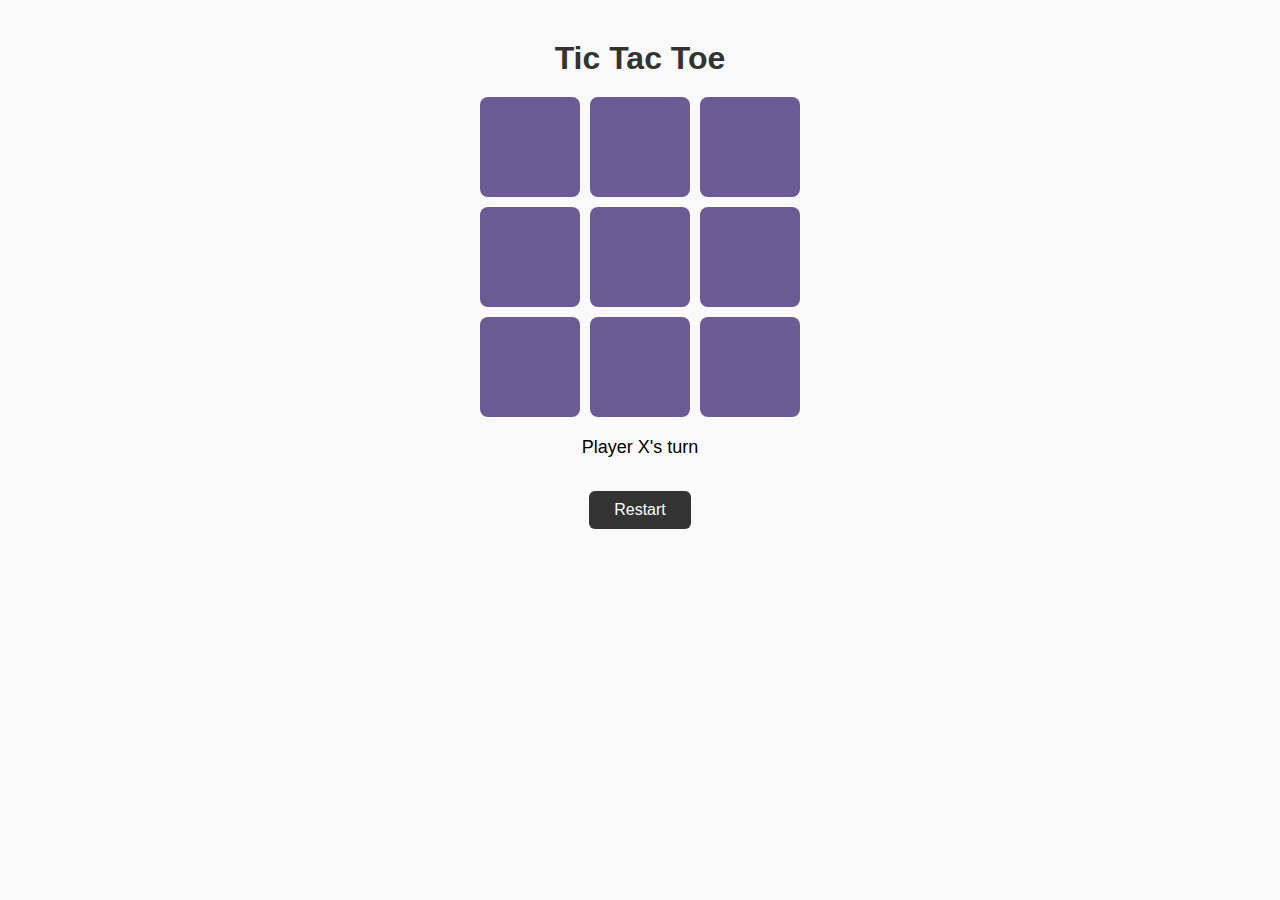
<file: AI-Games/2. Tic Tac Toe/index.html>
<!DOCTYPE html>
<html lang="en">
<head>
  <meta charset="UTF-8" />
  <meta name="viewport" content="width=device-width, initial-scale=1" />
  <title> Tic Tac Toe</title>
  <link rel="stylesheet" href="style.css" />
</head>
<body>
  <h1> Tic Tac Toe</h1>
  <div class="board" id="board"></div>
  <p id="status">Player X's turn</p>
  <button onclick="restartGame()">Restart</button>

  <script src="script.js"></script>
</body>
</html>
</file>
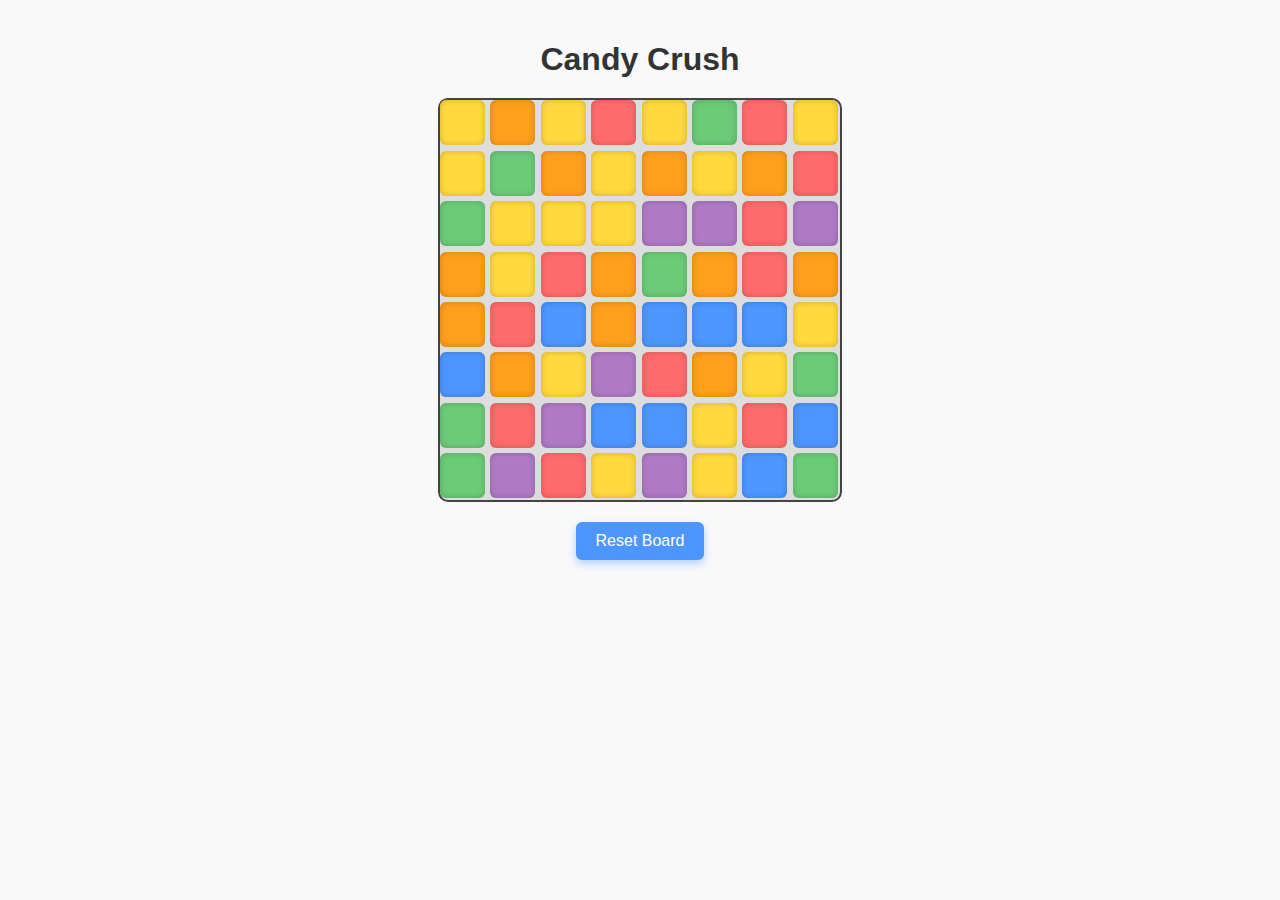
<file: AI-Games/candy-crush-master/index.html>
<!DOCTYPE html>
<html lang="en">
<head>
  <meta charset="UTF-8" />
  <meta name="viewport" content="width=device-width, initial-scale=1" />
  <title>Candy Crush </title>
  <link rel="stylesheet" href="style.css" />
</head>
<body>
  <h1>Candy Crush </h1>
  <div id="gameBoard"></div>
  <button id="resetBtn">Reset Board</button>

  <script src="script.js"></script>
</body>
</html>
</file>
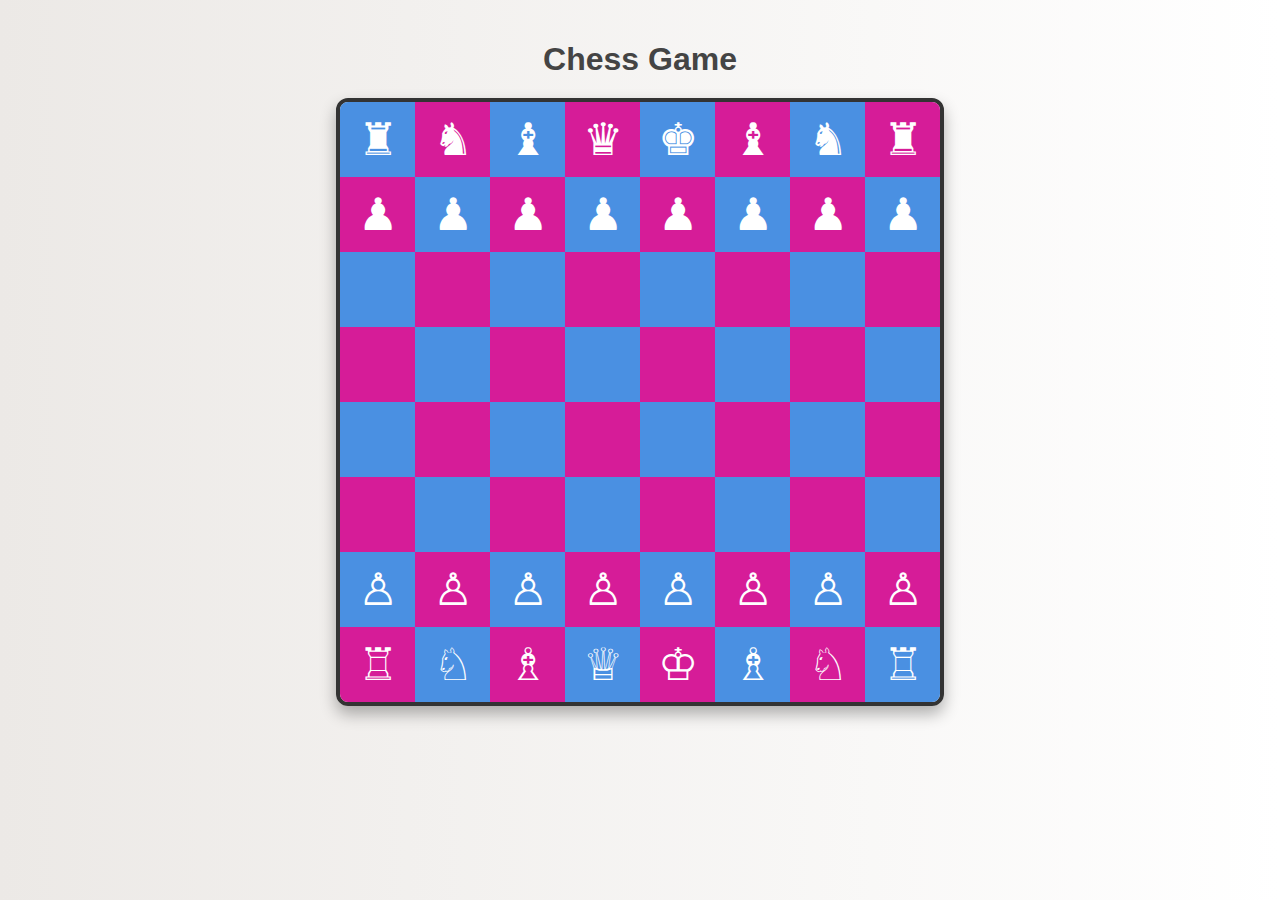
<file: AI-Games/chess-game/index.html>
<!DOCTYPE html>
<html lang="en">
<head>
  <meta charset="UTF-8" />
  <meta name="viewport" content="width=device-width, initial-scale=1" />
  <title>Chess Game </title>
  <link rel="stylesheet" href="style.css" />
</head>
<body>
  <h1> Chess Game </h1>
  <div id="chessboard"></div>
  <script src="script.js"></script>
</body>
</html>
</file>
<file: AI-Games/2. Tic Tac Toe/style.css>
body {
  font-family: Arial, sans-serif;
  text-align: center;
  background-color: #f9f9f9;
  margin-top: 40px;
}

h1 {
  margin-bottom: 20px;
  color: #333;
}

.board {
  display: grid;
  grid-template-columns: repeat(3, 100px);
  grid-gap: 10px;
  justify-content: center;
  margin: 20px auto;
}

.cell {
  width: 100px;
  height: 100px;
  font-size: 2.5rem;
  display: flex;
  align-items: center;
  justify-content: center;
  cursor: pointer;
  color: white;
  font-weight: bold;
  border-radius: 8px;
  user-select: none;
  background-color: #6B5B95;
  transition: background-color 0.3s ease;
}

.cell:hover {
  background-color: #9279B8;
}

.cell.x { color: #FF6F61; }
.cell.o { color: #88B04B; }

#status {
  font-size: 18px;
  margin-top: 20px;
}

button {
  margin-top: 15px;
  padding: 10px 25px;
  font-size: 1rem;
  cursor: pointer;
  border: none;
  background-color: #333;
  color: white;
  border-radius: 6px;
  transition: background-color 0.3s ease;
}

button:hover {
  background-color: #555;
}
</file>
<file: AI-Games/candy-crush-master/style.css>
body {
  font-family: 'Segoe UI', Tahoma, Geneva, Verdana, sans-serif;
  text-align: center;
  background: #f9f9f9;
  margin: 0;
  padding: 20px;
}

h1 {
  margin-bottom: 20px;
  color: #333;
}

#gameBoard {
  width: 400px;
  height: 400px;
  margin: 0 auto 20px auto;
  display: grid;
  grid-template-columns: repeat(8, 1fr);
  grid-template-rows: repeat(8, 1fr);
  gap: 3px;
  border: 2px solid #444;
  border-radius: 10px;
  background: #ddd;
}

.cell {
  width: 45px;
  height: 45px;
  border-radius: 6px;
  cursor: pointer;
  transition: transform 0.15s ease;
  box-shadow: inset 0 0 6px rgba(0,0,0,0.2);
}

.cell.selected {
  outline: 3px solid #ff4081;
  transform: scale(1.1);
}

/* Candy colors */
.color-0 { background: #FF6B6B; } /* red */
.color-1 { background: #FFD93D; } /* yellow */
.color-2 { background: #6BCB77; } /* green */
.color-3 { background: #4D96FF; } /* blue */
.color-4 { background: #AF7AC5; } /* purple */
.color-5 { background: #FF9F1C; } /* orange */

button {
  padding: 10px 20px;
  font-size: 16px;
  border: none;
  background: #4D96FF;
  color: white;
  border-radius: 6px;
  cursor: pointer;
  box-shadow: 0 4px 8px rgba(77,150,255,0.4);
  transition: background 0.3s ease;
}

button:hover {
  background: #357ABD;
}
</file>
<file: AI-Games/chess-game/style.css>
body {
  font-family: 'Segoe UI', Tahoma, Geneva, Verdana, sans-serif;
  text-align: center;
  background: linear-gradient(to right, #ece9e6, #ffffff);
  margin: 0;
  padding: 20px;
}

h1 {
  color: #444;
  margin-bottom: 20px;
}

#chessboard {
  width: 600px;
  height: 600px;
  margin: 0 auto;
  display: grid;
  grid-template-columns: repeat(8, 1fr);
  grid-template-rows: repeat(8, 1fr);
  border: 4px solid #333;
  box-shadow: 0 8px 16px rgba(0, 0, 0, 0.3);
  border-radius: 12px;
  overflow: hidden;
}

.square {
  width: 75px;
  height: 75px;
  display: flex;
  align-items: center;
  justify-content: center;
  font-size: 45px;
  cursor: pointer;
  transition: background 0.3s, transform 0.2s;
  user-select: none;
}

/* নীল স্কোয়ার */
.white {
  background: #4a90e2; 
  color: white;
}

/* হালকা গোলাপি স্কোয়ার */
.black {
  background: #d61c98;  
  color: white;
}

/* হোভার ইফেক্ট */
.square:hover {
  transform: scale(1.05);
}

.white:hover {
  background-color: #357ABD !important;
}

.black:hover {
  background-color: #e60be6 !important;
}

/* সিলেক্টেড স্কোয়ার */
.square.selected {
  outline: 3px solid red;
  box-shadow: inset 0 0 6px red;
  background-color: #e60bc2 !important;
}
</file>
